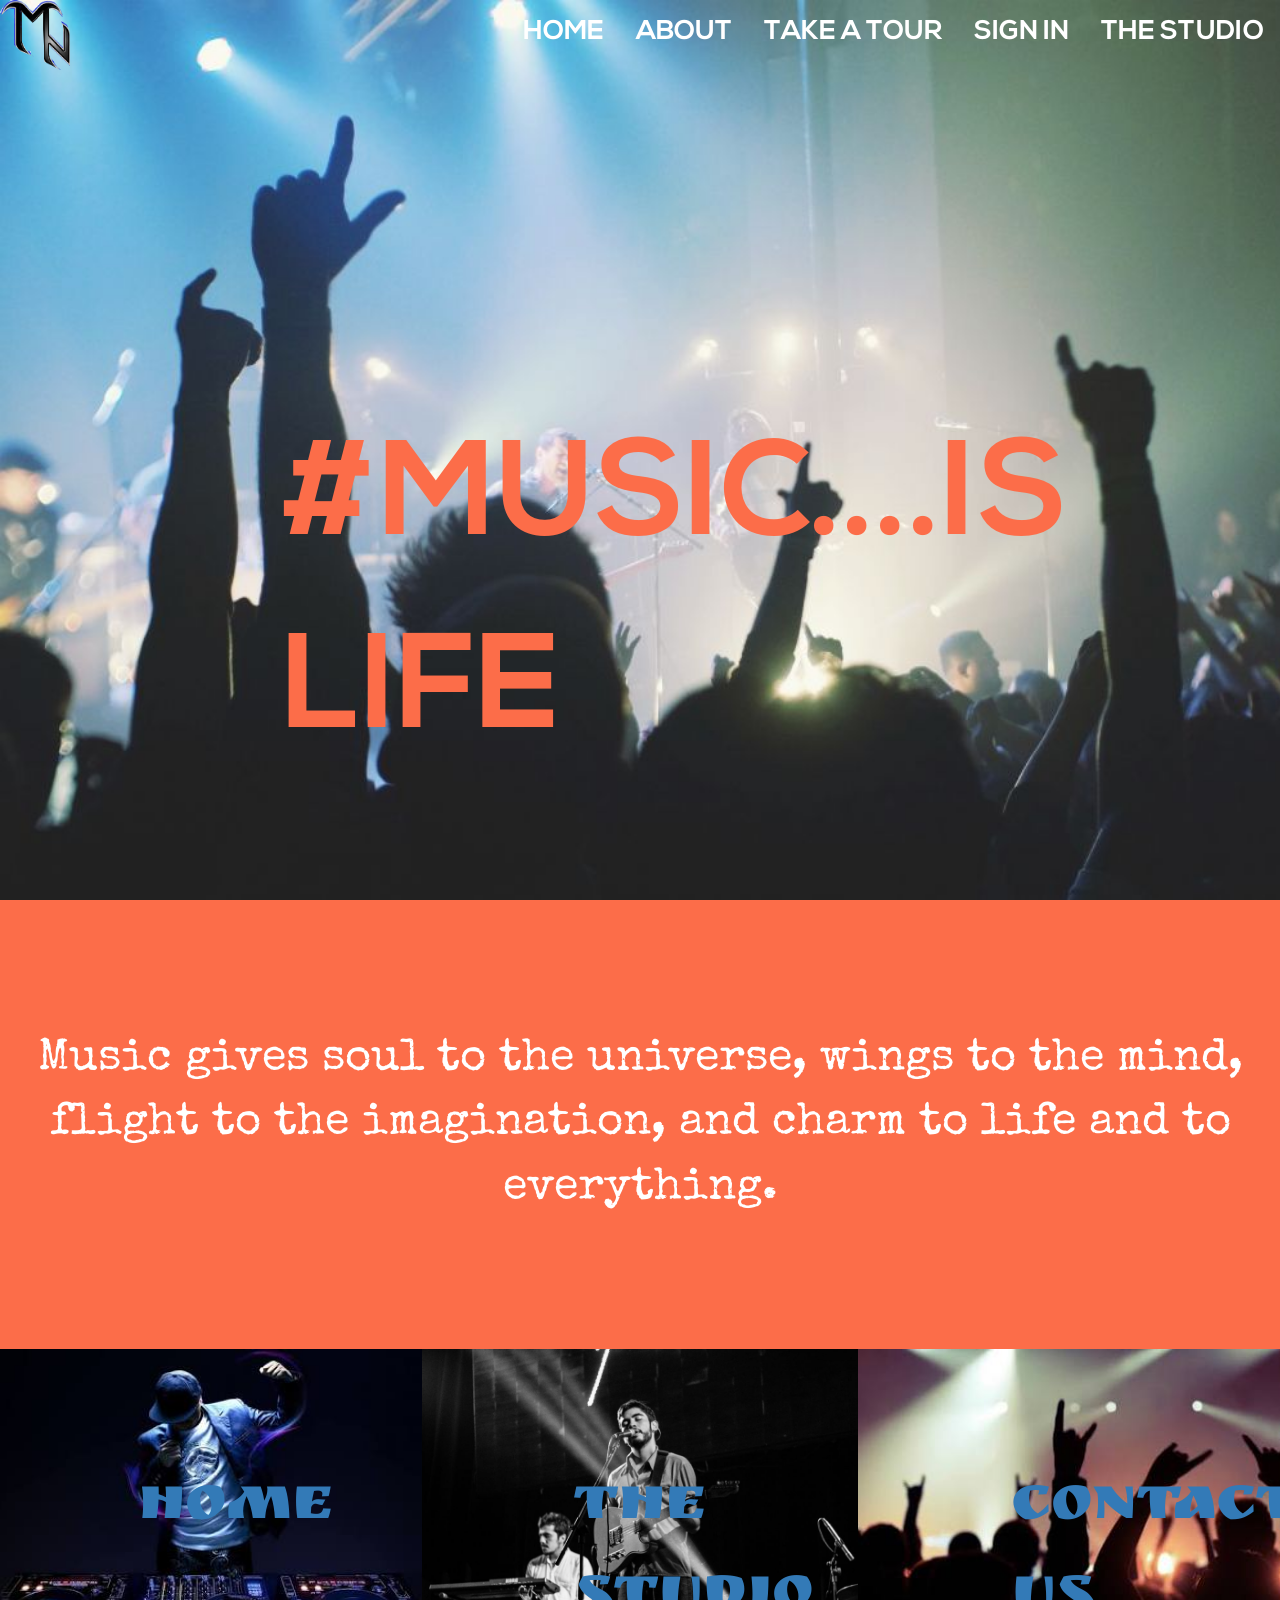
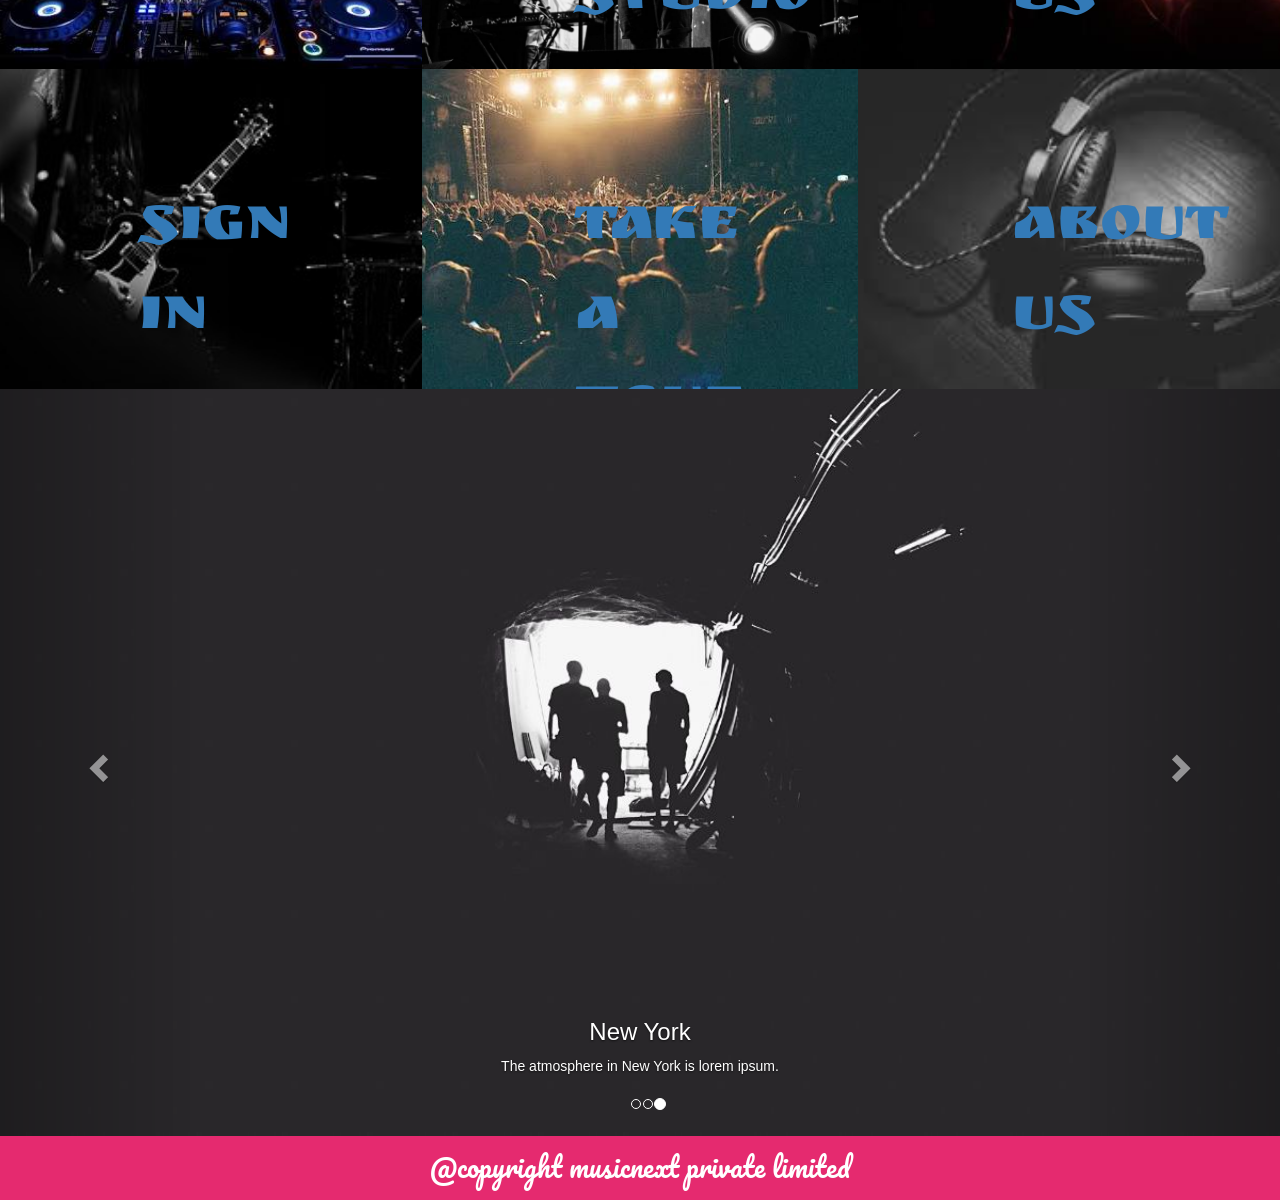
<file: websiteproject/index.html>
<!DOCTYPE html>
<html>
<head>
<link rel="stylesheet" href="http://maxcdn.bootstrapcdn.com/bootstrap/3.3.7/css/bootstrap.min.css">
<meta charset="utf-8">
  <meta name="viewport" content="width=device-width, initial-scale=1">
  <link rel="stylesheet" href="http://maxcdn.bootstrapcdn.com/bootstrap/3.3.7/css/bootstrap.min.css">
  <script src="https://ajax.googleapis.com/ajax/libs/jquery/1.12.4/jquery.min.js"></script>
  <script src="http://maxcdn.bootstrapcdn.com/bootstrap/3.3.7/js/bootstrap.min.js"></script>
  <meta name="viewport" content="width=device-width, initial-scale=1">
<link rel="stylesheet" href="http://www.w3schools.com/lib/w3.css">
<link rel="stylesheet" href="css/main.css">

  <link rel="apple-touch-icon" sizes="57x57" href="favicon/apple-icon-57x57.png">
<link rel="apple-touch-icon" sizes="60x60" href="favicon/apple-icon-60x60.png">
<link rel="apple-touch-icon" sizes="72x72" href="favicon/apple-icon-72x72.png">
<link rel="apple-touch-icon" sizes="76x76" href="favicon/apple-icon-76x76.png">
<link rel="apple-touch-icon" sizes="114x114" href="favicon/apple-icon-114x114.png">
<link rel="apple-touch-icon" sizes="120x120" href="favicon/apple-icon-120x120.png">
<link rel="apple-touch-icon" sizes="144x144" href="favicon/apple-icon-144x144.png">
<link rel="apple-touch-icon" sizes="152x152" href="favicon/apple-icon-152x152.png">
<link rel="apple-touch-icon" sizes="180x180" href="favicon/apple-icon-180x180.png">
<link rel="icon" type="image/png" sizes="192x192"  href="favicon/android-icon-192x192.png">
<link rel="icon" type="image/png" sizes="32x32" href="favicon/favicon-32x32.png">
<link rel="icon" type="image/png" sizes="96x96" href="favicon/favicon-96x96.png">
<link rel="icon" type="image/png" sizes="16x16" href="favicon/favicon-16x16.png">
<link rel="manifest" href="/manifest.json">
<meta name="msapplication-TileColor" content="#ffffff">
<meta name="msapplication-TileImage" content="/ms-icon-144x144.png">
<meta name="theme-color" content="#ffffff">
<link href="https://fonts.googleapis.com/css?family=Special+Elite" rel="stylesheet">
<link href="https://fonts.googleapis.com/css?family=Bungee+Shade|Special+Elite" rel="stylesheet">
<link href="https://fonts.googleapis.com/css?family=Bungee+Shade|Creepster|Special+Elite" rel="stylesheet">
<link href="https://fonts.googleapis.com/css?family=Bowlby+One+SC|Bungee+Shade|Creepster|Special+Elite" rel="stylesheet">
<link href="https://fonts.googleapis.com/css?family=Pacifico" rel="stylesheet">
<link href="https://fonts.googleapis.com/css?family=Ruslan+Display" rel="stylesheet">
</head>
<body>
<section class="deskjumbotron">
<ul>
  <li><a href="studio.html">THE STUDIO</a></li>
  <li><a href="signin.html">SIGN IN</a></li>
<li><a href="taketour.html">TAKE A TOUR</a></li>
<li><a href="about.html">ABOUT</a></li> 
<li><a href="index.html">HOME</a></li> 

<div class="image1">
<img src="images/mn.png" height="70" width="70">
</div>
</ul>
<div class="musicquote">
	#MUSIC....IS LIFE
</div>
</section>
<section>
<div class="quote">
	Music gives soul to the universe, wings to the mind, flight to the imagination, and charm to life and to everything.
</div>
</section>

<section class="maingrid">
<!--starting of main row-->
<div class="row">
   <!--main col-->
 <div class="col-sm-4"> 
    <div class="row">
    <div class="col-sm-6 music1">
    <a href="index.html" class="voilent anim">  
    <div class="text">
HOME
    <span></span>
  </a>
    </div>
    </div>
    <div class="col-sm-6 music2">
    <a href="signin.html" class="orange anim"> 
    <div class="text">
SIGN IN
    <span></span>
  </a>
      </div>
    </div>
    </div>
</div>
 <div class="col-sm-4">
   <div class="row">
<div class="col-sm-6 music3">
<a href="studio.html" class="orange1 anim"> 
<div class="text">
THE STUDIO
<span></span>
  </a>
</div>
</div>
<div class="col-sm-6 music4">
<a href="taketour.html" class="yellow anim"> 
<div class="text">
  TAKE A TOUR
  <span></span>
  </a>
</div>
</div>
 </div>
 </div>

 <div class="col-sm-4">
   <div class="row">
<div class="col-sm-6 music5">
<a href="about.html" class="fresh anim">
<div class="text">
CONTACT US
<span></span>
  </a>
</div>
</div>
<div class="col-sm-6 music6">
<a href="about.html" class="grass anim">
<div class="text">
ABOUT US
<span></span>
  </a>
  </div>
</div>
 </div>
 </div>   
 </div>        
</section>
<section class="slider">
  <div id="myCarousel" class="carousel slide" data-ride="carousel">
    <!-- Indicators -->
    <ol class="carousel-indicators">
      <li data-target="#myCarousel" data-slide-to="0" class="active"></li>
      <li data-target="#myCarousel" data-slide-to="1"></li>
      <li data-target="#myCarousel" data-slide-to="2"></li>
    </ol>

    <!-- Wrapper for slides -->
    <div class="carousel-inner" role="listbox">
      <div class="item active">
        <img src="images/la.jpg" alt="New York" width="1000" height="500">
        <div class="carousel-caption">
          <h3>New York</h3>
          <p>The atmosphere in New York is lorem ipsum.</p>
        </div>
      </div>

      <div class="item">
        <img src="images/ny.jpg" alt="Chicago" width="1000" height="500">
        <div class="carousel-caption">
          <h3>Chicago</h3>
          <p>Thank you, Chicago - A night we won't forget.</p>
        </div>
      </div>
    
      <div class="item">
        <img src="images/chicago.jpg" alt="Los Angeles" width="1000" height="500">
        <div class="carousel-caption">
          <h3>LA</h3>
          <p>Even though the traffic was a mess, we had the best time playing at Venice Beach!</p>
        </div>
      </div>
    </div>

    <!-- Left and right controls -->
    <a class="left carousel-control" href="#myCarousel" role="button" data-slide="prev">
      <span class="glyphicon glyphicon-chevron-left" aria-hidden="true"></span>
      <span class="sr-only">Previous</span>
    </a>
    <a class="right carousel-control" href="#myCarousel" role="button" data-slide="next">
      <span class="glyphicon glyphicon-chevron-right" aria-hidden="true"></span>
      <span class="sr-only">Next</span>
    </a>
</div>
</section>
<section class="footer">
  @copyright musicnext private limited
</section>
              
</body>
</html>
</file>
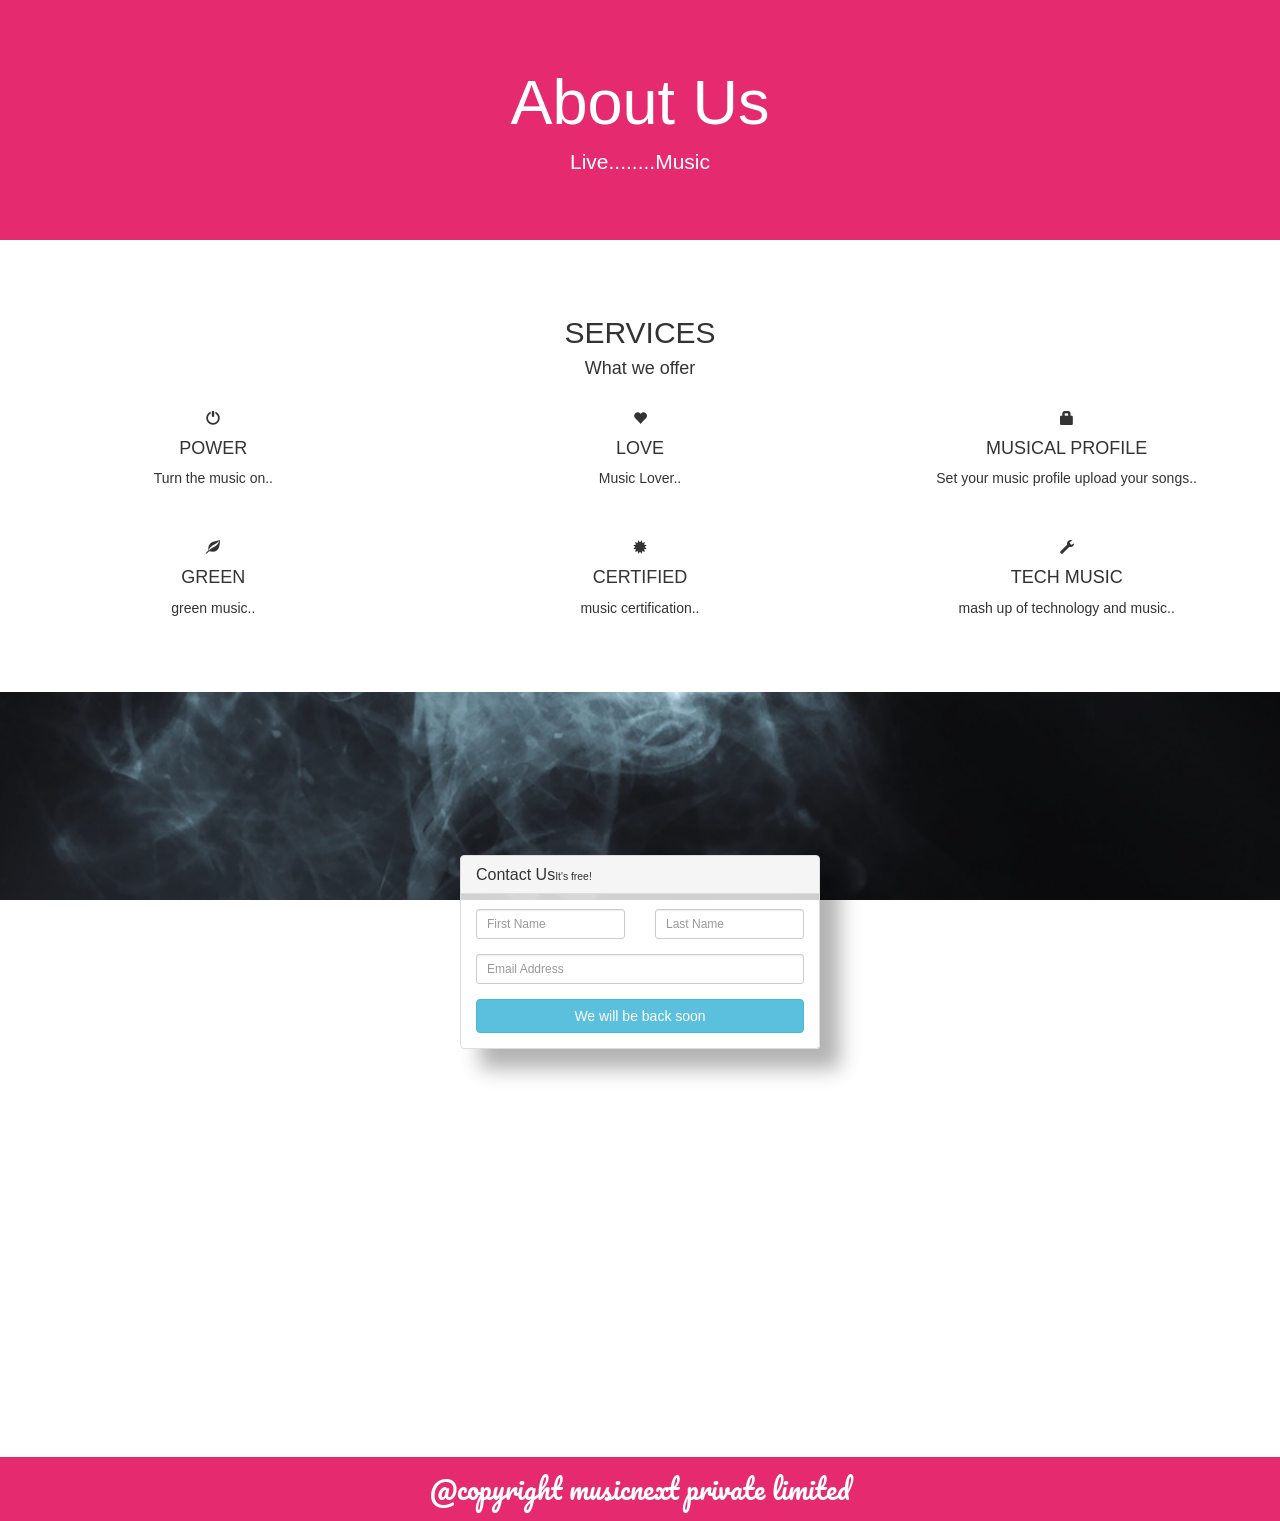
<file: websiteproject/about.html>
<!DOCTYPE html>
<html>
<head>
	<link rel="stylesheet" href="http://maxcdn.bootstrapcdn.com/bootstrap/3.3.7/css/bootstrap.min.css">
<meta charset="utf-8">
  <meta name="viewport" content="width=device-width, initial-scale=1">
  <link rel="stylesheet" href="http://maxcdn.bootstrapcdn.com/bootstrap/3.3.7/css/bootstrap.min.css">
  <script src="https://ajax.googleapis.com/ajax/libs/jquery/1.12.4/jquery.min.js"></script>
  <script src="http://maxcdn.bootstrapcdn.com/bootstrap/3.3.7/js/bootstrap.min.js"></script>
  <meta name="viewport" content="width=device-width, initial-scale=1">
<link rel="stylesheet" href="http://www.w3schools.com/lib/w3.css">
<link rel="stylesheet" href="css/aboutus.css">
<link href="https://fonts.googleapis.com/css?family=Pacifico" rel="stylesheet">
<link rel="apple-touch-icon" sizes="57x57" href="favicon/apple-icon-57x57.png">
<link rel="apple-touch-icon" sizes="60x60" href="favicon/apple-icon-60x60.png">
<link rel="apple-touch-icon" sizes="72x72" href="favicon/apple-icon-72x72.png">
<link rel="apple-touch-icon" sizes="76x76" href="favicon/apple-icon-76x76.png">
<link rel="apple-touch-icon" sizes="114x114" href="favicon/apple-icon-114x114.png">
<link rel="apple-touch-icon" sizes="120x120" href="favicon/apple-icon-120x120.png">
<link rel="apple-touch-icon" sizes="144x144" href="favicon/apple-icon-144x144.png">
<link rel="apple-touch-icon" sizes="152x152" href="favicon/apple-icon-152x152.png">
<link rel="apple-touch-icon" sizes="180x180" href="favicon/apple-icon-180x180.png">
<link rel="icon" type="image/png" sizes="192x192"  href="favicon/android-icon-192x192.png">
<link rel="icon" type="image/png" sizes="32x32" href="favicon/favicon-32x32.png">
<link rel="icon" type="image/png" sizes="96x96" href="favicon/favicon-96x96.png">
<link rel="icon" type="image/png" sizes="16x16" href="favicon/favicon-16x16.png">
<link rel="manifest" href="/manifest.json">
<meta name="msapplication-TileColor" content="#ffffff">
<meta name="msapplication-TileImage" content="/ms-icon-144x144.png">
<meta name="theme-color" content="#ffffff">
</head>
</head>
<body>
<section>
<div class="jumbotron text-center">
  <h1>About Us</h1>
  <p>Live........Music</p>
</div>
</section>
<section>
	<div class="container-fluid text-center padd">
  <h2>SERVICES</h2>
  <h4>What we offer</h4>
  <br>
  <div class="row">
    <div class="col-sm-4">
      <span class="glyphicon glyphicon-off"></span>
      <h4>POWER</h4>
      <p>Turn the music on..</p>
    </div>
    <div class="col-sm-4">
      <span class="glyphicon glyphicon-heart"></span>
      <h4>LOVE</h4>
      <p>Music Lover..</p>
    </div>
    <div class="col-sm-4">
      <span class="glyphicon glyphicon-lock"></span>
      <h4>MUSICAL PROFILE</h4>
      <p>Set your music profile upload your songs..</p>
    </div>
  </div>
  <br><br>
  <div class="row">
    <div class="col-sm-4">
      <span class="glyphicon glyphicon-leaf"></span>
      <h4>GREEN</h4>
      <p>green music..</p>
    </div>
    <div class="col-sm-4">
      <span class="glyphicon glyphicon-certificate"></span>
      <h4>CERTIFIED</h4>
      <p>music certification..</p>
    </div>
    <div class="col-sm-4">
      <span class="glyphicon glyphicon-wrench"></span>
      <h4 style="color:#303030;">TECH MUSIC</h4>
      <p>mash up of technology and music..</p>
    </div>
  </div>
</div>
</section>
<section class="parallax">
<div class="container padd1">
        <div class="row centered-form">
        <div class="col-xs-12 col-sm-8 col-md-4 col-sm-offset-2 col-md-offset-4">
        	<div class="panel panel-default">
        		<div class="panel-heading">
			    		<h3 class="panel-title">Contact Us<small>It's free!</small></h3>
			 			</div>
			 			<div class="panel-body">
			    		<form role="form">
			    			<div class="row">
			    				<div class="col-xs-6 col-sm-6 col-md-6">
			    					<div class="form-group">
			                <input type="text" name="first_name" id="first_name" class="form-control input-sm" placeholder="First Name">
			    					</div>
			    				</div>
			    				<div class="col-xs-6 col-sm-6 col-md-6">
			    					<div class="form-group">
			    						<input type="text" name="last_name" id="last_name" class="form-control input-sm" placeholder="Last Name">
			    					</div>
			    				</div>
			    			</div>

			    			<div class="form-group">
			    				<input type="email" name="email" id="email" class="form-control input-sm" placeholder="Email Address">
			    			</div>			    			
			    			<input type="submit" value="We will be back soon" class="btn btn-info btn-block">
			    		
			    		</form>
			    	</div>
	    		</div>
    		</div>
    	</div>
    </div>
</section>
<section class="footer">
  @copyright musicnext private limited
</section>
</body>
</html>
</file>
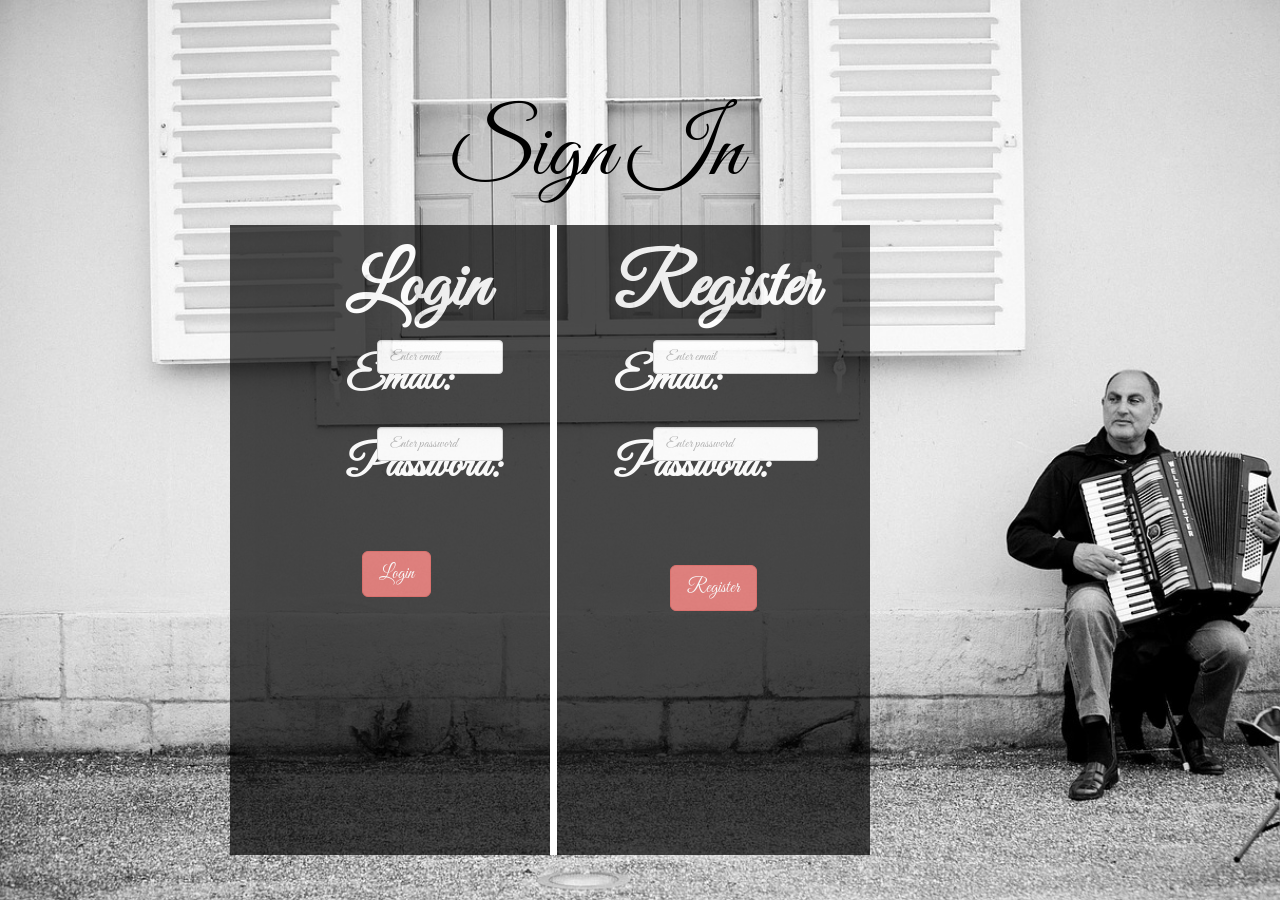
<file: websiteproject/signin.html>
<!DOCTYPE html>
<html>
<head>
	<link rel="stylesheet" href="http://maxcdn.bootstrapcdn.com/bootstrap/3.3.7/css/bootstrap.min.css">
<meta charset="utf-8">
  <meta name="viewport" content="width=device-width, initial-scale=1">
  <link rel="stylesheet" href="http://maxcdn.bootstrapcdn.com/bootstrap/3.3.7/css/bootstrap.min.css">
  <script src="http://maxcdn.bootstrapcdn.com/bootstrap/3.3.7/js/bootstrap.min.js"></script>
  <meta name="viewport" content="width=device-width, initial-scale=1">
<link rel="stylesheet" href="http://www.w3schools.com/lib/w3.css">
<link rel="stylesheet" type="text/css" href="css/signin.css">
<link href="https://fonts.googleapis.com/css?family=Abril+Fatface|Lobster" rel="stylesheet">
<link href="https://fonts.googleapis.com/css?family=Abril+Fatface|Great+Vibes|Lobster" rel="stylesheet">
<link rel="apple-touch-icon" sizes="57x57" href="favicon/apple-icon-57x57.png">
<link rel="apple-touch-icon" sizes="60x60" href="favicon/apple-icon-60x60.png">
<link rel="apple-touch-icon" sizes="72x72" href="favicon/apple-icon-72x72.png">
<link rel="apple-touch-icon" sizes="76x76" href="favicon/apple-icon-76x76.png">
<link rel="apple-touch-icon" sizes="114x114" href="favicon/apple-icon-114x114.png">
<link rel="apple-touch-icon" sizes="120x120" href="favicon/apple-icon-120x120.png">
<link rel="apple-touch-icon" sizes="144x144" href="favicon/apple-icon-144x144.png">
<link rel="apple-touch-icon" sizes="152x152" href="favicon/apple-icon-152x152.png">
<link rel="apple-touch-icon" sizes="180x180" href="favicon/apple-icon-180x180.png">
<link rel="icon" type="image/png" sizes="192x192"  href="favicon/android-icon-192x192.png">
<link rel="icon" type="image/png" sizes="32x32" href="favicon/favicon-32x32.png">
<link rel="icon" type="image/png" sizes="96x96" href="favicon/favicon-96x96.png">
<link rel="icon" type="image/png" sizes="16x16" href="favicon/favicon-16x16.png">
<link rel="manifest" href="/manifest.json">
<meta name="msapplication-TileColor" content="#ffffff">
<meta name="msapplication-TileImage" content="/ms-icon-144x144.png">
<meta name="theme-color" content="#ffffff">
</head>
<body>

<section class="grid">
<div class="deskjumbotron">

<div class="heading">
	Sign In
</div>
<!--the main login page-->
<div class="box">

<div class="topic1">
	<b>Login</b>
	<div class="login">
	<form class="form-horizontal">
  <div class="form-group">
    <label class="control-label col-sm-2" for="email">Email:</label>
    <div class="col-sm-10">
      <input type="email" class="form-control" id="email" placeholder="Enter email">
    </div>
  </div>
  <div class="form-group">
    <label class="control-label col-sm-2" for="pwd">Password:</label>
    <div class="col-sm-10"> 
      <input type="password" class="form-control" id="pwd" placeholder="Enter password">
    </div>
  </div>
  <div class="padd">
  <div class="form-group"> 
    <div class="col-sm-offset-2 col-sm-10">
      <button type="submit" class="btn btn-danger btn-lg">Login</button>
    </div>
  </div>
  </div>
</form>
</div>
</div>
<!--starting of register section-->
<div class="topic2">
  <b>Register</b>
  <div class="login">
  <form class="form-horizontal">
  <div class="form-group">
    <label class="control-label col-sm-2" for="email">Email:</label>
    <div class="col-sm-10">
      <input type="email" class="form-control" id="email" placeholder="Enter email">
    </div>
  </div>
  <div class="form-group">
    <label class="control-label col-sm-2" for="pwd">Password:</label>
    <div class="col-sm-10"> 
      <input type="password" class="form-control" id="pwd" placeholder="Enter password">
    </div>
  </div>
  <div class="padd1">
  <div class="form-group"> 
    <div class="col-sm-offset-2 col-sm-10">
      <button type="submit" class="btn btn-danger btn-lg">Register</button>
    </div>
  </div>
  </div>
</form>
</div>
</div>






















</div>
<!--end of box-->
<div class="line">
</div>





</div>


</div>
</section>
</body>
</html>
</file>
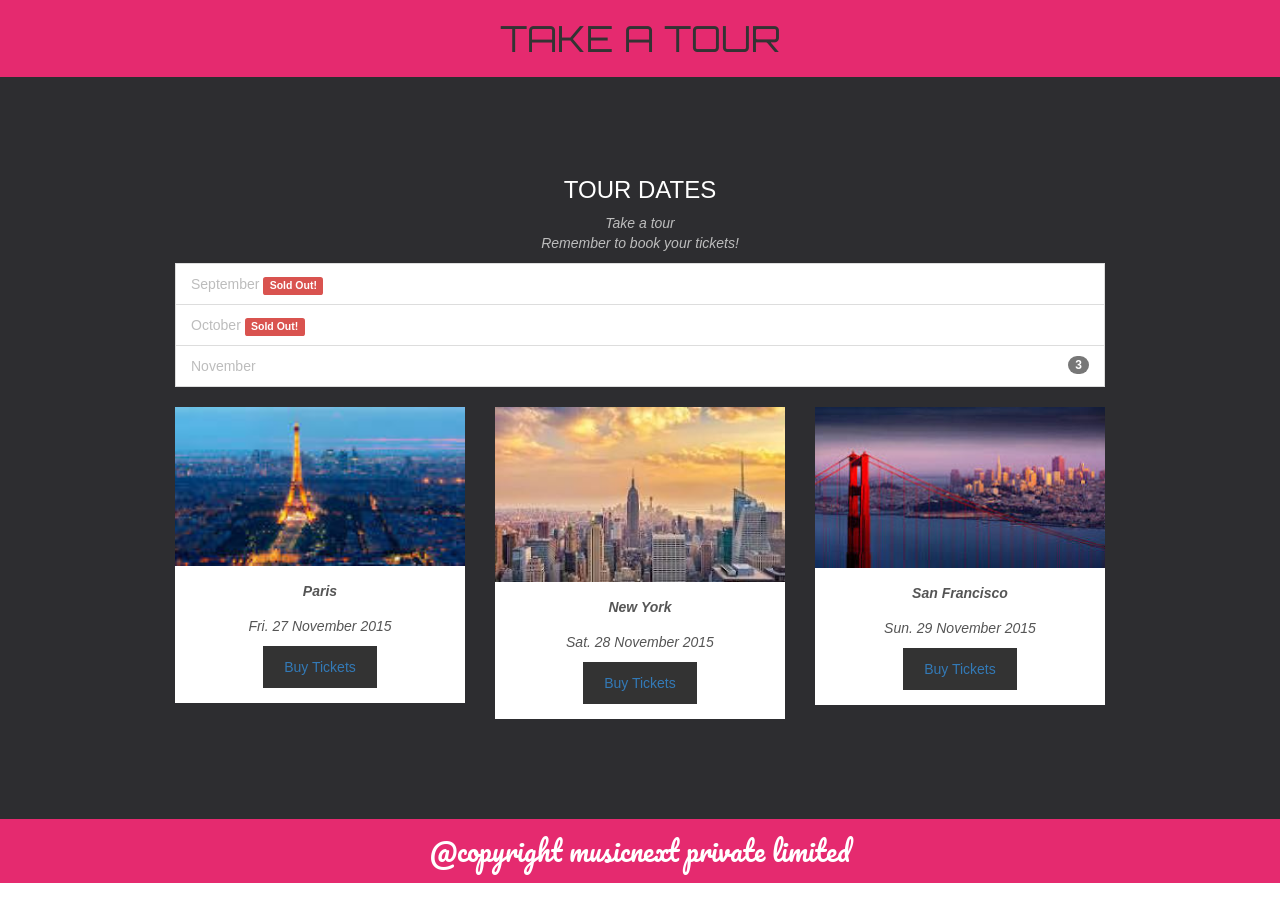
<file: websiteproject/taketour.html>
<!DOCTYPE html>
<html>
<head>

<link rel="stylesheet" href="http://maxcdn.bootstrapcdn.com/bootstrap/3.3.7/css/bootstrap.min.css">
<meta charset="utf-8">
<meta name="viewport" content="width=device-width, initial-scale=1">
<link rel="stylesheet" href="http://maxcdn.bootstrapcdn.com/bootstrap/3.3.7/css/bootstrap.min.css">
<script src="http://maxcdn.bootstrapcdn.com/bootstrap/3.3.7/js/bootstrap.min.js"></script>
<meta name="viewport" content="width=device-width, initial-scale=1">
<link rel="stylesheet" href="http://www.w3schools.com/lib/w3.css">
<link rel="stylesheet" type="text/css" href="css/about.css">
<link href="https://fonts.googleapis.com/css?family=Pacifico" rel="stylesheet">
<link href="https://fonts.googleapis.com/css?family=Orbitron" rel="stylesheet">
 <link rel="apple-touch-icon" sizes="57x57" href="favicon/apple-icon-57x57.png">
<link rel="apple-touch-icon" sizes="60x60" href="favicon/apple-icon-60x60.png">
<link rel="apple-touch-icon" sizes="72x72" href="favicon/apple-icon-72x72.png">
<link rel="apple-touch-icon" sizes="76x76" href="favicon/apple-icon-76x76.png">
<link rel="apple-touch-icon" sizes="114x114" href="favicon/apple-icon-114x114.png">
<link rel="apple-touch-icon" sizes="120x120" href="favicon/apple-icon-120x120.png">
<link rel="apple-touch-icon" sizes="144x144" href="favicon/apple-icon-144x144.png">
<link rel="apple-touch-icon" sizes="152x152" href="favicon/apple-icon-152x152.png">
<link rel="apple-touch-icon" sizes="180x180" href="favicon/apple-icon-180x180.png">
<link rel="icon" type="image/png" sizes="192x192"  href="favicon/android-icon-192x192.png">
<link rel="icon" type="image/png" sizes="32x32" href="favicon/favicon-32x32.png">
<link rel="icon" type="image/png" sizes="96x96" href="favicon/favicon-96x96.png">
<link rel="icon" type="image/png" sizes="16x16" href="favicon/favicon-16x16.png">
<link rel="manifest" href="/manifest.json">
<meta name="msapplication-TileColor" content="#ffffff">
<meta name="msapplication-TileImage" content="/ms-icon-144x144.png">
<meta name="theme-color" content="#ffffff">
 </head>

<body>
<div class="">
<section class="header">
	<div class="aboutus">
		TAKE A TOUR
	</div>
	
	<div class="bg-1">
  <div class="container">
    <h3 class="text-center">TOUR DATES</h3>
    <p class="text-center">Take a tour<br> Remember to book your tickets!</p>
    <ul class="list-group">
      <li class="list-group-item">September <span class="label label-danger">Sold Out!</span></li>
      <li class="list-group-item">October <span class="label label-danger">Sold Out!</span></li>
      <li class="list-group-item">November <span class="badge">3</span></li>
    </ul>
    
    <div class="row text-center">
      <div class="col-sm-4">
        <div class="thumbnail">
          <img src="images/paris.jpg" alt="Paris" width="400" height="300">
          <p><strong>Paris</strong></p>
          <p>Fri. 27 November 2015</p>
          <button class="btn"><a href="http://www.onedirectionmusic.com/gb/home">Buy Tickets</a> </button>
        </div>
      </div>
      <div class="col-sm-4">
        <div class="thumbnail">
          <img src="images/newyork.jpg" alt="New York" width="400" height="300">
          <p><strong>New York</strong></p>
          <p>Sat. 28 November 2015</p>
          <button class="btn"><a href="http://www.onedirectionmusic.com/gb/home">Buy Tickets</a></button>
        </div>
      </div>
      <div class="col-sm-4">
        <div class="thumbnail">
          <img src="images/san.jpg" alt="San Francisco" width="400" height="300">
          <p><strong>San Francisco</strong></p>
          <p>Sun. 29 November 2015</p>
          <button class="btn"><a href="http://www.onedirectionmusic.com/gb/home">Buy Tickets</a></button>
        </div>
      </div>
    </div>
  </div>
</div>
</section>
</div>
<section class="footer">
  @copyright musicnext private limited
</section>
</body>
</html>
</file>
<file: websiteproject/css/main.css>
@font-face
{
  src: url('../fonts/Nexa Bold.otf');
  font-family: 'Nexa';
  }
   @font-face 
   {
	src: url('../fonts/master_of_break.ttf');
	font-family: 'master_of_break';
	}
	 @font-face {
	src: url('../fonts/NexaRustSans-Black.otf');
	font-family: 'NexaRustSans';
	}	
@font-face {
  src: url('../fonts/gotham.ttf');
  font-family: 'gotham';
  }
.deskjumbotron 
 {
    background-image: url(../images/ny.jpg);
    color: white;
    min-width:80vw; 
    min-height:100vh;  
    position: relative;
    background-repeat: no-repeat;
    background-size: cover;
    overflow: hidden;
  }
  
ul
 {
    list-style-type: none;
    margin: 0;
    padding: 0;
    overflow: hidden;
}

li {
    float: right;
}

li a {
    display: block;
    color: white;
    text-align: center;
    padding: 14px 16px;
    text-decoration: none;
    font-family: 'Nexa';
    font-size: 3vh;
}
li a:hover
{
	color:#fc6d49 ;
}
.musicquote
{
	color:#fc6d49 ;
	position: absolute;
	left:22%;
	top: 45%;
	font-size: 15vh; 
	 font-family: 'Nexa';
}
.music1
{
             background-image: url(../images/grid1.jpg);
             background-repeat: no-repeat;
             background-position: center;
             background-size: cover;
             width: 100%;
             height: 100%;
             height: 25vw;
             overflow: hidden;
             color: white;
             position: relative;
             
}
.music2
{
             background-image: url(../images/grid2.jpg);
             background-repeat: no-repeat;
             background-position: center;
             background-size: cover;
             width: 100%;
             height: 100%;
             height: 25vw;
             overflow: hidden;
             color: white;
             position: relative;
             
}
.music3
{
             background-image: url(../images/chicago.jpg);
             background-repeat: no-repeat;
             background-position: center;
             background-size: cover;
             width: 100%;
             height: 100%;
             height: 25vw;
             overflow: hidden;
             color: white;
             position: relative;
             
}
.music4
{
             background-image: url(../images/mu1.jpg);
             background-repeat: no-repeat;
             background-position: center;
             background-size: cover;
             width: 100%;
             height: 100%;
             height: 25vw;
             overflow: hidden;
             color: white;
             position: relative;
             
}
.music5
{
             background-image: url(../images/mu5.jpg);
             background-repeat: no-repeat;
             background-position: center;
             background-size: cover;
             width: 100%;
             height: 100%;
             height: 25vw;
             overflow: hidden;
             color: white;
             position: relative;
             
}
.music6
{
             background-image: url(../images/phone.jpg);
             background-repeat: no-repeat;
             background-position: center;
             background-size: cover;
             width: 100%;
             height: 100%;
             height: 25vw;
             overflow: hidden;
             color: white;
             position: relative;
             
}
.quote
{
    background-color:#fc6d49 ;
/*background-color: #813772;*/
/*background: #CF6766;*/
/*background-color: #49274A;*/
/*background-color: #94618E;*/
color: white;
font-size: 5vh;
text-align: center;
padding-top:10%;
padding-bottom:10%;
font-family: 'Special Elite', cursive;
}
.container {
      padding: 80px 120px;
  }
  .person {
      border: 10px solid transparent;
      margin-bottom: 25px;
      width: 80%;
      height: 80%;
      opacity: 0.7;
  }
  .person:hover {
      border-color: #f1f1f1;
  }
  .carousel-inner img {
      /*-webkit-filter: grayscale(90%);
      filter: grayscale(90%);*/ /* make all photos black and white */
      width: 100%; /* Set width to 100% */
      margin: auto;
  }
  .carousel-caption h3 {
      color: #fff !important;
  }
  @media (max-width: 600px) {
    .carousel-caption {
      display: none; /* Hide the carousel text when the screen is less than 600 pixels wide */
    }
  }
  #myCarousel
  {
    position: relative;
  }
  .carousel-indicators
  {
    position: absolute;
    left: 22%;
    top:95%;
  }
  .text
  {
position: absolute;
top: 36%;
left: 35%;
font-family: 'Ruslan Display', cursive;
font-size: 7vh;
  }
  .maingrid
  {
    position: relative;
  }
  .voilent
 {
    width: 100%;
    height: 100%;
    display: block;
    position: absolute;
    left: 0;
    top: 0;
    opacity: 1;
    z-index: 10;
}
.voilent:hover 
{
    background-color: rgba(0,0,255,1);
    opacity: 0.5;
    filter: alpha(opacity=50);
}

.anim
{
    transition: all 0.5s;
}
.orange
 {
    width: 100%;
    height: 100%;
    display: block;
    position: absolute;
    left: 0;
    top: 0;
    opacity: 1;
    z-index: 10;
}
.orange:hover 
{
    background-color: rgba(255,127,080,1);
    opacity: 0.5;
    filter: alpha(opacity=50);
}
.orange1
 {
    width: 100%;
    height: 100%;
    display: block;
    position: absolute;
    left: 0;
    top: 0;
    opacity: 1;
    z-index: 10;
}
.orange1:hover 
{
    background-color: #3CC47C;
    opacity: 0.5;
    filter: alpha(opacity=50);
}
.orange1
 {
    width: 100%;
    height: 100%;
    display: block;
    position: absolute;
    left: 0;
    top: 0;
    opacity: 1;
    z-index: 10;
}
.orange1:hover 
{
    background-color: #3CC47C;
    opacity: 0.5;
    filter: alpha(opacity=50);
}
.yellow
 {
    width: 100%;
    height: 100%;
    display: block;
    position: absolute;
    left: 0;
    top: 0;
    opacity: 1;
    z-index: 10;
}
.yellow:hover 
{
    background-color: #F7C331;
    opacity: 0.5;
    filter: alpha(opacity=50);
}
.fresh
 {
    width: 100%;
    height: 100%;
    display: block;
    position: absolute;
    left: 0;
    top: 0;
    opacity: 1;
    z-index: 10;
}
.fresh:hover 
{
    background-color: #CCDFCB;
    opacity: 0.5;
    filter: alpha(opacity=50);
}
.grass
 {
    width: 100%;
    height: 100%;
    display: block;
    position: absolute;
    left: 0;
    top: 0;
    opacity: 1;
    z-index: 10;
}
.grass:hover 
{
    background-color:#F24C4E;
    opacity: 0.5;
    filter: alpha(opacity=50);
}
.footer
{
  text-align: center;
  padding-top: 1%;
  padding-bottom:1%;
  background-color:#E52A6F;
  color: white;
  font-family: 'Pacifico', cursive;
  font-size: 3vh;
}
.image1
{
  padding-top:0%;
  left: 0%;
  position: absolute; 
}
</file>
<file: websiteproject/css/aboutus.css>
.jumbotron {
      background-color:#E52A6F;
      color: #fff;
  }
 .footer
{
  text-align: center;
  padding-top: 1%;
  padding-bottom:1%;
  background-color:#E52A6F;
  color: white;
  font-family: 'Pacifico', cursive;
  font-size: 3vh;
}

.centered-form{
	margin-top: 60px;
}

.centered-form .panel{
	background: rgba(255, 255, 255, 0.8);
	box-shadow: rgba(0, 0, 0, 0.3) 20px 20px 20px;
}
.parallax {
    background-image: url(../images/ab.jpg);
    min-width:80vw; 
    min-height:85vh; 
    background-attachment: fixed;
    background-position: center;
    background-repeat: no-repeat;
    background-size: cover;
}
.padd
{
	padding-top:2%; 
	padding-bottom:5%;
}
.padd1
{
	padding-top:8%;
}
</file>
<file: websiteproject/css/signin.css>
.deskjumbotron 
 {
    background-image: url(../images/old.jpg);
    color: white;
    min-width:80vw; 
    min-height:100vh;  
    position: relative;
    background-repeat: no-repeat;
    background-size: cover;
    overflow: hidden;
  }
  .heading
  {
  	color: black;
  	font-size: 10vh;
  	top: 10%;
  	left: 35%;
  	position: absolute;
  	font-family: 'Great Vibes', cursive;
  	z-index: 10;
  }
  .box
  {
  	width: 50%;
  	height:70%;
  	background-color: black;
  	opacity: 0.7;
  	position: absolute;
  	left: 18%;
  	top: 25%;
  }
  .line
  {
    width:0.5%;
    background-color:white;
    position:absolute;
    top:25%;
    left: 43%;
    height: 70%;
  }
  .topic1
  {
  	top:2%; 
  	left:18%;
  	position: absolute;
  	font-family: 'Great Vibes', cursive;
  	font-size: 8vh;
  }
  .login
  {
  	font-size: 5vh;
  	position: absolute;
  	/*left:2%;*/
  }
  .padd
  {
  position: absolute;
  top: 115%;
  left: 0%;
  }
  .topic2
  {
    top: 2%;
    left: 60%;
    position: absolute;
    font-family: 'Great Vibes', cursive;
    font-size: 8vh;
  }
  .padd1
  {
padding-top: 20%;
padding-left: 10%;
  }
</file>
<file: websiteproject/css/about.css>
.aboutus
{
	text-align: center;
	font-size: 4vh;
	font-family: 'Orbitron', sans-serif;
	background-color:#E52A6F;
	padding-top: 1%;
	padding-bottom: 1%;
}
.footer
{
  text-align: center;
  padding-top: 1%;
  padding-bottom:1%;
  background-color:#E52A6F;
  color: white;
  font-family: 'Pacifico', cursive;
  font-size: 3vh;
}
/*.jumbo 
 {
    background-image: url(../images/ab.jpg);
    color: white;
    min-width:80vw; 
    min-height:91.5vh;  
    position: relative;
    background-repeat: no-repeat;
    background-size: cover;
    overflow: hidden;
  }*/
  .about
  {
  	max-width: 500vw;
  }
  .container {
      padding: 80px 120px;
  }
  .person {
      border: 10px solid transparent;
      margin-bottom: 25px;
      width: 80%;
      height: 80%;
      opacity: 0.7;
  }
  .person:hover {
      border-color: #f1f1f1;
  }
  .carousel-inner img {
      -webkit-filter: grayscale(90%);
      filter: grayscale(90%); /* make all photos black and white */
      width: 100%; /* Set width to 100% */
      margin: auto;
  }
  .carousel-caption h3 {
      color: #fff !important;
  }
  @media (max-width: 600px) {
    .carousel-caption {
      display: none; /* Hide the carousel text when the screen is less than 600 pixels wide */
    }
  }
  .bg-1 {
      background: #2d2d30;
      color: #bdbdbd;
  }
  .bg-1 h3 {color: #fff;}
  .bg-1 p {font-style: italic;}
  .list-group-item:first-child {
      border-top-right-radius: 0;
      border-top-left-radius: 0;
  }
  .list-group-item:last-child {
      border-bottom-right-radius: 0;
      border-bottom-left-radius: 0;
  }
  .thumbnail {
      padding: 0 0 15px 0;
      border: none;
      border-radius: 0;
  }
  .thumbnail p {
      margin-top: 15px;
      color: #555;
  }
  .btn {
      padding: 10px 20px;
      background-color: #333;
      color: #f1f1f1;
      border-radius: 0;
      transition: .2s;
  }
  .btn:hover, .btn:focus {
      border: 1px solid #333;
      background-color: #fff;
      color: #000;
  }
</file>
